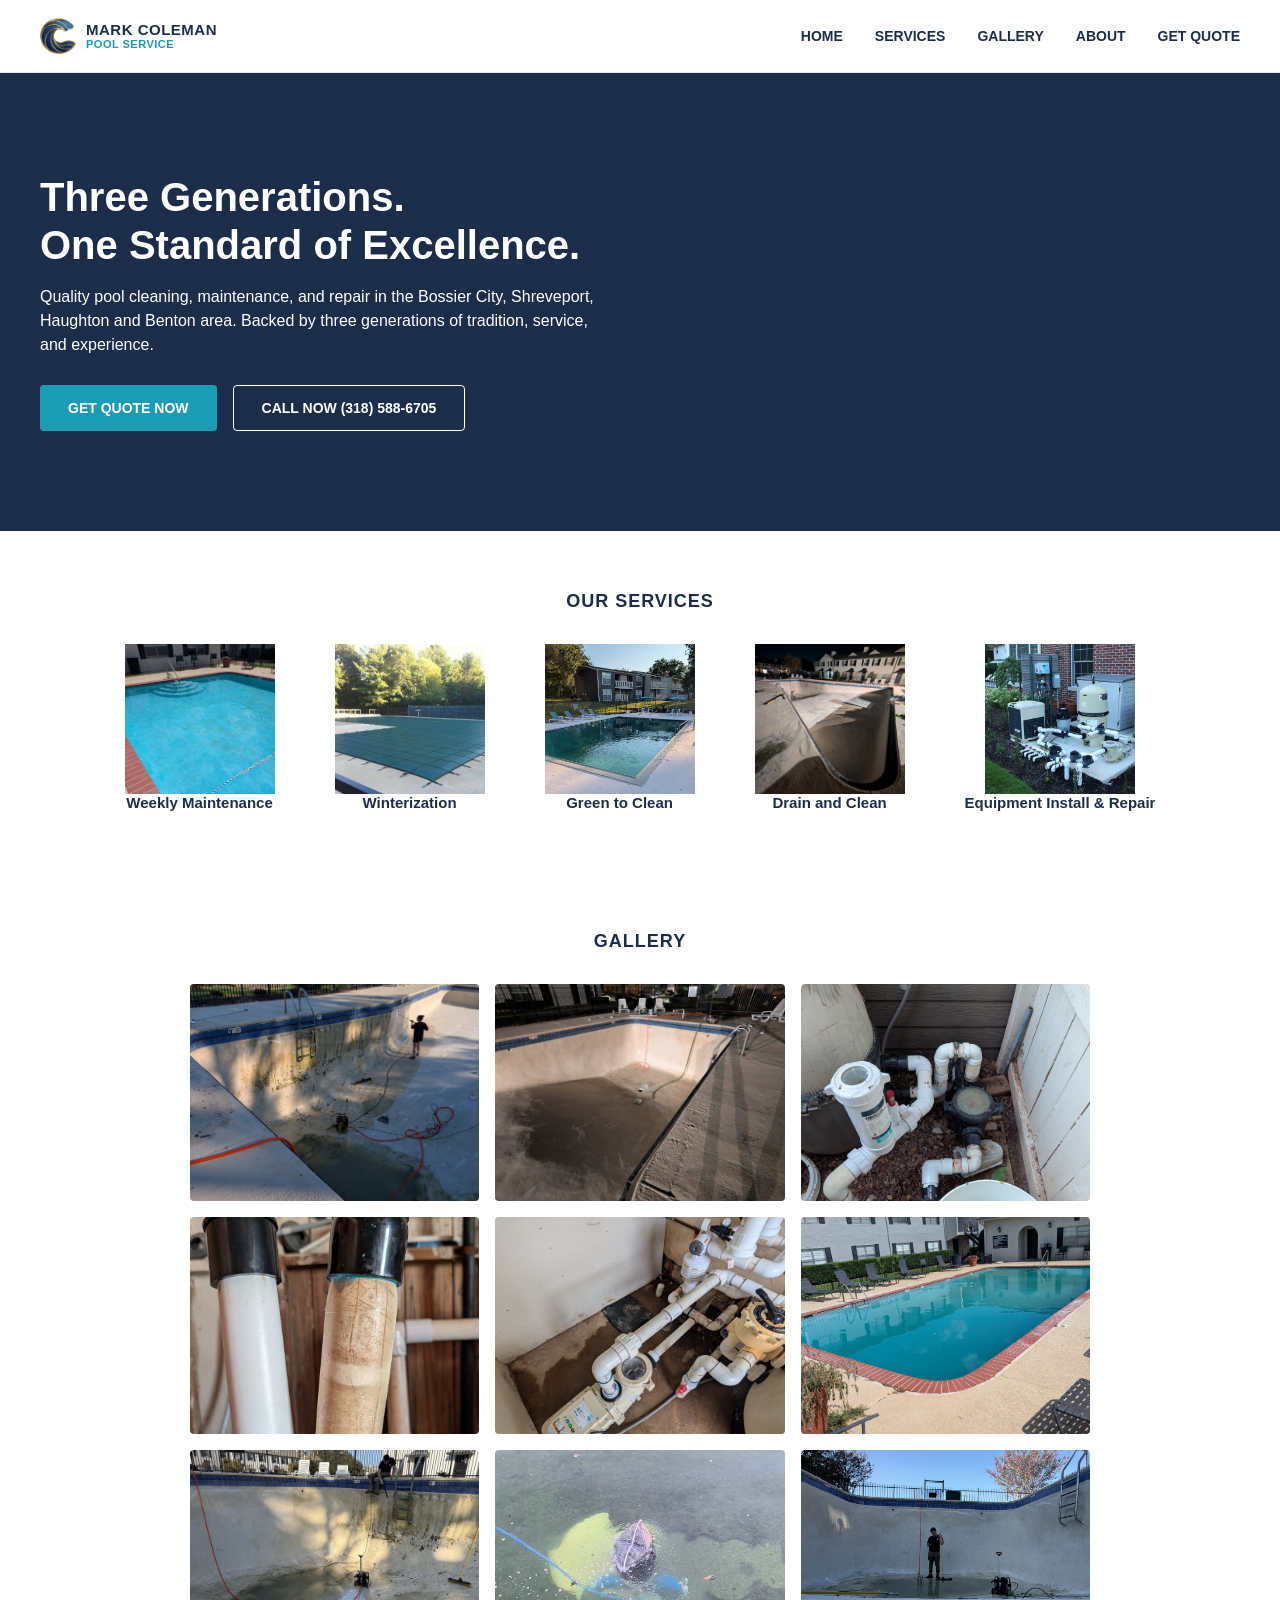
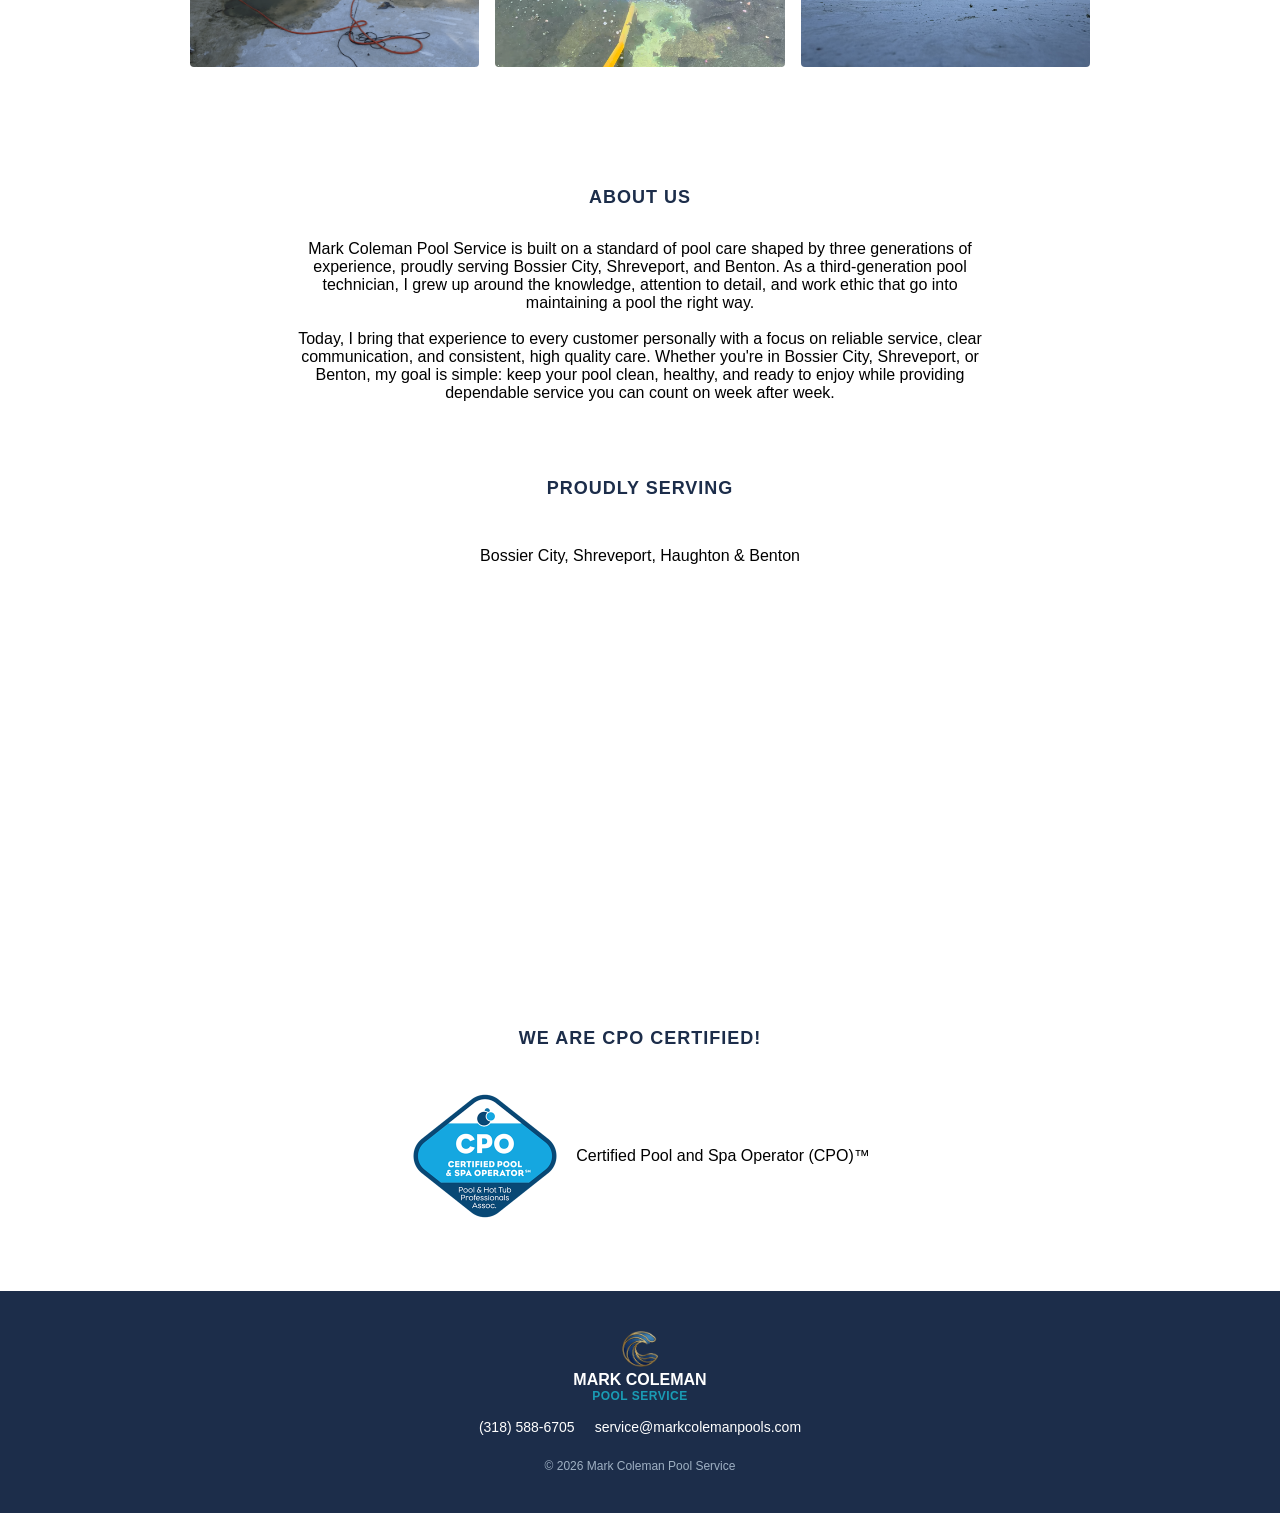
<file: index.html>
<!DOCTYPE html>
<html lang="en">
    <head>
        <meta name="description" content="Expert pool cleaning and repair in the Bossier City, Shreveport, and Benton area. CPO certified, backed by three generations of service and experience.">
        <meta name="viewport" content="width=device-width, initial-scale=1.0">
        <meta charset="UTF-8">
        <title>Pool Cleaning & Maintenance in Bossier City, Shreveport, Benton & Haughton LA | Mark Coleman Pool Service</title>
        <link rel="icon" type="image/png" href="images/logo.png">
        <link rel="stylesheet" href="style.css">
        <script type="application/ld+json">
        {
        "@context": "https://schema.org",
        "@type": "HomeAndConstructionBusiness",
        "name": "Mark Coleman Pool Service",
        "image": "https://markcolemanpools.com/images/logo.png",
        "url": "https://markcolemanpools.com",
        "telephone": "+13185886705",
        "email": "service@markcolemanpools.com",
        "description": "Expert pool cleaning and repair in the Bossier City, Shreveport, and Benton area. CPO certified, backed by three generations of service and experience.",
        "areaServed": [
            { "@type": "City", "name": "Bossier City" },
            { "@type": "City", "name": "Shreveport" },
            { "@type": "City", "name": "Benton" },
            { "@type": "City", "name": "Haughton" }
        ]
        }
        </script>
    </head>
    <body>
        <header>
            <a href="index.html" class="logo">
                <img class="logo-mark" src="images/logo.png" alt="Mark Coleman Pool Service, Pool Cleaning Service in Bossier City & Shreveport area">
                <span class="logo-text">
                    <span class="top">MARK COLEMAN</span>
                    <span class="bottom">POOL SERVICE</span>
                </span>
            </a>

            <button class="menu-toggle" id="menuToggle" aria-label="Toggle menu" aria-expanded="false">
                <span></span><span></span><span></span>
            </button>

            <nav id="mainNav">
                <ul>
                    <li><a href="#home">HOME</a></li>
                    <li><a href="#services">SERVICES</a></li>
                    <li><a href="#gallery">GALLERY</a></li>
                    <li><a href="#about">ABOUT</a></li>
                    <li><a href="getquote.html">GET QUOTE</a></li>
                </ul>
            </nav>
        </header>

        <section class="hero" id="home">
            <div class="hero-content">
                <h1>Three Generations.<br>One Standard of Excellence.</h1>
                <p>Quality pool cleaning, maintenance, and repair in the Bossier City, Shreveport, Haughton and Benton area. Backed by three generations of tradition, service, and experience.</p>
                <div class="hero-buttons">
                    <a href="getquote.html" class="btn btn-primary">GET QUOTE NOW</a>
                    <a href="tel:+13185886705" class="btn btn-outline">CALL NOW (318) 588-6705</a>
                </div>
            </div>
        </section>

    <section class="services" id="services">
        <div class="services-col">
            <h2>OUR SERVICES</h2>
            <div class="services-grid">

                <div class="services-item">
                    <img src="images/weekly_maintenance.png" alt="Weekly pool maintenance in Bossier City & Shreveport area">
                    <span>Weekly Maintenance</span>
                    <div class="service-popup">
                        <p>Routine cleaning, chemical balancing, and equipment checks to keep your pool swim-ready all season. Serving Bossier City, Shreveport, Haughton and Benton on a consistent weekly schedule.</p>
                    </div>
                </div>

                <div class="services-item">
                    <img src="images/winterization.jpg" alt="Pool winterization service in Bossier City & Shreveport area">
                    <span>Winterization</span>
                    <div class="service-popup">
                        <p>Proper off-season closing. Balancing chemicals, protecting equipment, and covering your pool to prevent damage before winter sets in.</p>
                    </div>
                </div>

                <div class="services-item">
                    <img src="images/greenclean.jpg" alt="Green to clean pool service in Bossier City & Shreveport area">
                    <span>Green to Clean</span>
                    <div class="service-popup">
                        <p>Algae-covered or neglected pool? We restore green, cloudy water back to clean, swim-ready condition, fast.</p>
                    </div>
                </div>

                <div class="services-item">
                    <img src="images/drainclean.jpg" alt="Pool drain and clean service in Bossier City & Shreveport area">
                    <span>Drain and Clean</span>
                    <div class="service-popup">
                        <p>A full drain, acid wash, and deep clean to remove built-up stains, scale, and debris that routine maintenance alone can't fix.</p>
                    </div>
                </div>

                <div class="services-item">
                    <img src="images/install.jpg" alt="Pool equipment install and repair in Bossier City & Shreveport area">
                    <span>Equipment Install & Repair</span>
                    <div class="service-popup">
                        <p>Installation, troubleshooting, and repair for pumps, filters, heaters, and other pool equipment. We keep your system running reliably.</p>
                    </div>
                </div>

            </div>
        </div>
    </section>

        <section class="gallery" id="gallery">
            <h2>GALLERY</h2>
            <div class="gallery-grid">
                <img src="images/gal_1.jpg" alt="Pressure washing a drained pool in Shreveport">
                <img src="images/gal_2.jpg" alt="Pressure washing a drained pool in Shreveport">
                <img src="images/gal_3.jpg" alt="Replaced a failed pump in Benton">
                <img src="images/gal_4.jpg" alt="Repaired broken plumbing in Shreveport">
                <img src="images/gal_5.jpg" alt="Replaced failed pump motor in Bossier City">
                <img src="images/gal_6.jpg" alt="Turned a green neglected pool back to blue and swimmable in Bossier City">
                <img src="images/gal_7.png" alt="Pressure washing a drained pool in Shreveport">
                <img src="images/gal_8.png" alt="Vacuuming a dirty pool in Shreveport">
                <img src="images/gal_9.jpg" alt="Pressure washing a drained pool in Shreveport">
            </div>
        </section>

        <section class="about" id="about">
            <div class="about-content">
                <h2>ABOUT US</h2>
                <p>Mark Coleman Pool Service is built on a standard of pool care shaped by three generations of experience, proudly serving Bossier City, Shreveport, and Benton. As a third-generation pool technician, I grew up around the knowledge, attention to detail, and work ethic that go into maintaining a pool the right way.<br><br>Today, I bring that experience to every customer personally with a focus on reliable service, clear communication, and consistent, high quality care. Whether you're in Bossier City, Shreveport, or Benton, my goal is simple: keep your pool clean, healthy, and ready to enjoy while providing dependable service you can count on week after week.</p>
            </div>
        </section>
        <section class="serving">
            <div class="serving-content">
                <h2>PROUDLY SERVING</h2>
                <p>Bossier City, Shreveport, Haughton & Benton</p>
                <div class="map-embed">
                    <iframe src="https://www.google.com/maps/embed?pb=!1m18!1m12!1m3!1d365856.23661883414!2d-93.87732314023326!3d32.52093106173455!2m3!1f0!2f0!3f0!3m2!1i1024!2i768!4f13.1!3m3!1m2!1s0x8573e85e75b6dc59%3A0x775c8e252f228a6d!2sMark%20Coleman%20Pool%20Service!5e1!3m2!1sen!2sus!4v1790171127844!5m2!1sen!2sus" width="600" height="450" style="border:0;" allowfullscreen="" loading="lazy" referrerpolicy="strict-origin-when-cross-origin"></iframe>
                </div>    
                </div>
        </section>
        <section class="cert">
            <h2>WE ARE CPO CERTIFIED!</h2>
            <div class="cert-content">
                <img src="images/cpo.png" alt="CPO Certified technician in the Bossier City, Shreveport, Haughton & Benton area">
                <p>Certified Pool and Spa Operator (CPO)™</p>
            </div>
        </section>
        <footer id="contact">
            <div class="footer-content">
                <div class="footer-brand">
                    <img src="images/logo.png" alt="Mark Coleman Pool Service, Pool Cleaning service in the Bossier City, Shreveport, Haughton & Benton area.">
                    <span class="top">MARK COLEMAN</span>
                    <span class="bottom">POOL SERVICE</span>
                </div>
                <div class="footer-contact">
                    <a href="tel:+13185886705">(318) 588-6705</a>
                    <a href="mailto:service@markcolemanpools.com">service@markcolemanpools.com</a>
                </div>
            </div>
            <p class="footer-copy">© 2026 Mark Coleman Pool Service</p>
        </footer>


        <script src="script.js"></script>
        <!-- Google tag (gtag.js) -->
        <script async src="https://www.googletagmanager.com/gtag/js?id=G-51X6MR22NM">
        </script>
        <script>
        window.dataLayer = window.dataLayer || [];
        function gtag(){dataLayer.push(arguments);}
        gtag('js', new Date());

        gtag('config', 'G-51X6MR22NM');
        </script>
        <script>
        document.querySelectorAll('.services-item').forEach(function (item) {
            item.addEventListener('click', function (e) {
                var isActive = item.classList.contains('active');
                document.querySelectorAll('.services-item.active').forEach(function (el) {
                    el.classList.remove('active');
                });
                if (!isActive) {
                    item.classList.add('active');
                }
            });
        });

        document.addEventListener('click', function (e) {
            if (!e.target.closest('.services-item')) {
                document.querySelectorAll('.services-item.active').forEach(function (el) {
                    el.classList.remove('active');
                });
            }
        });
    </script>
    </body>
</html>
</file>
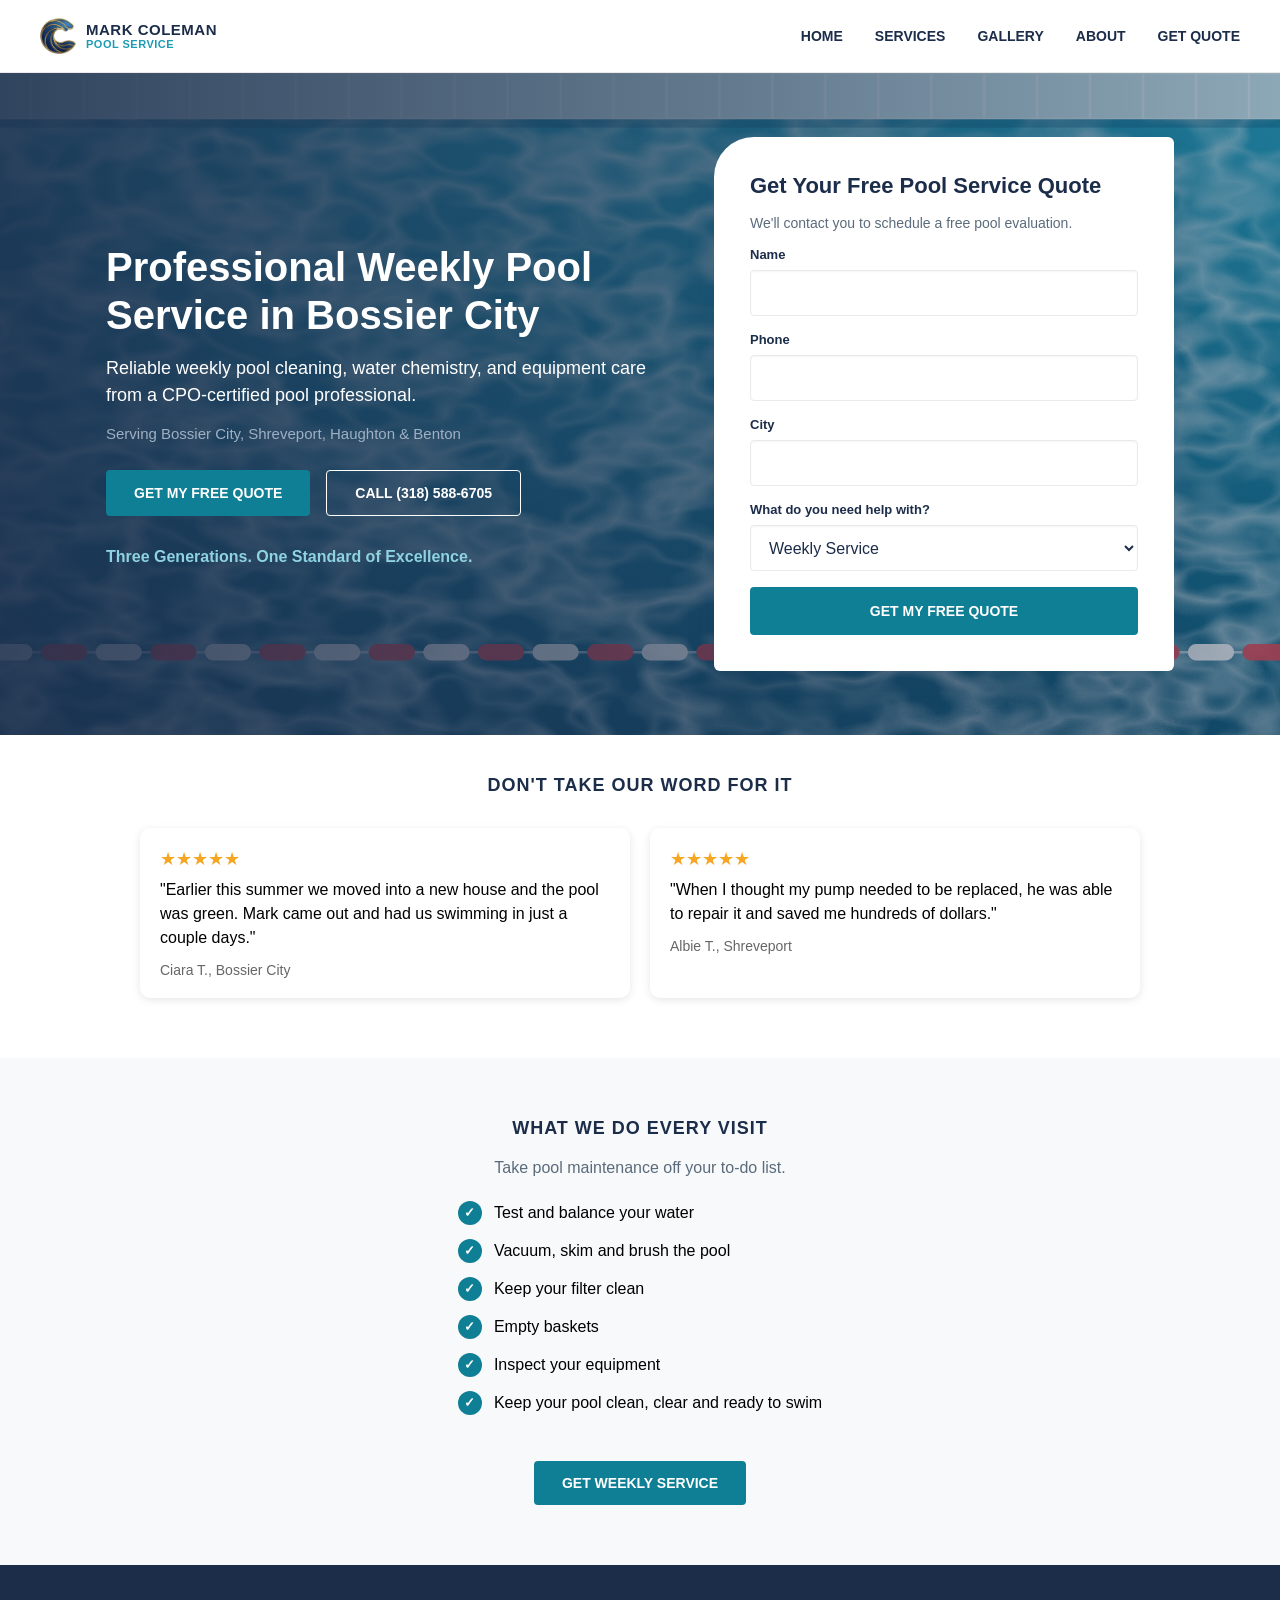
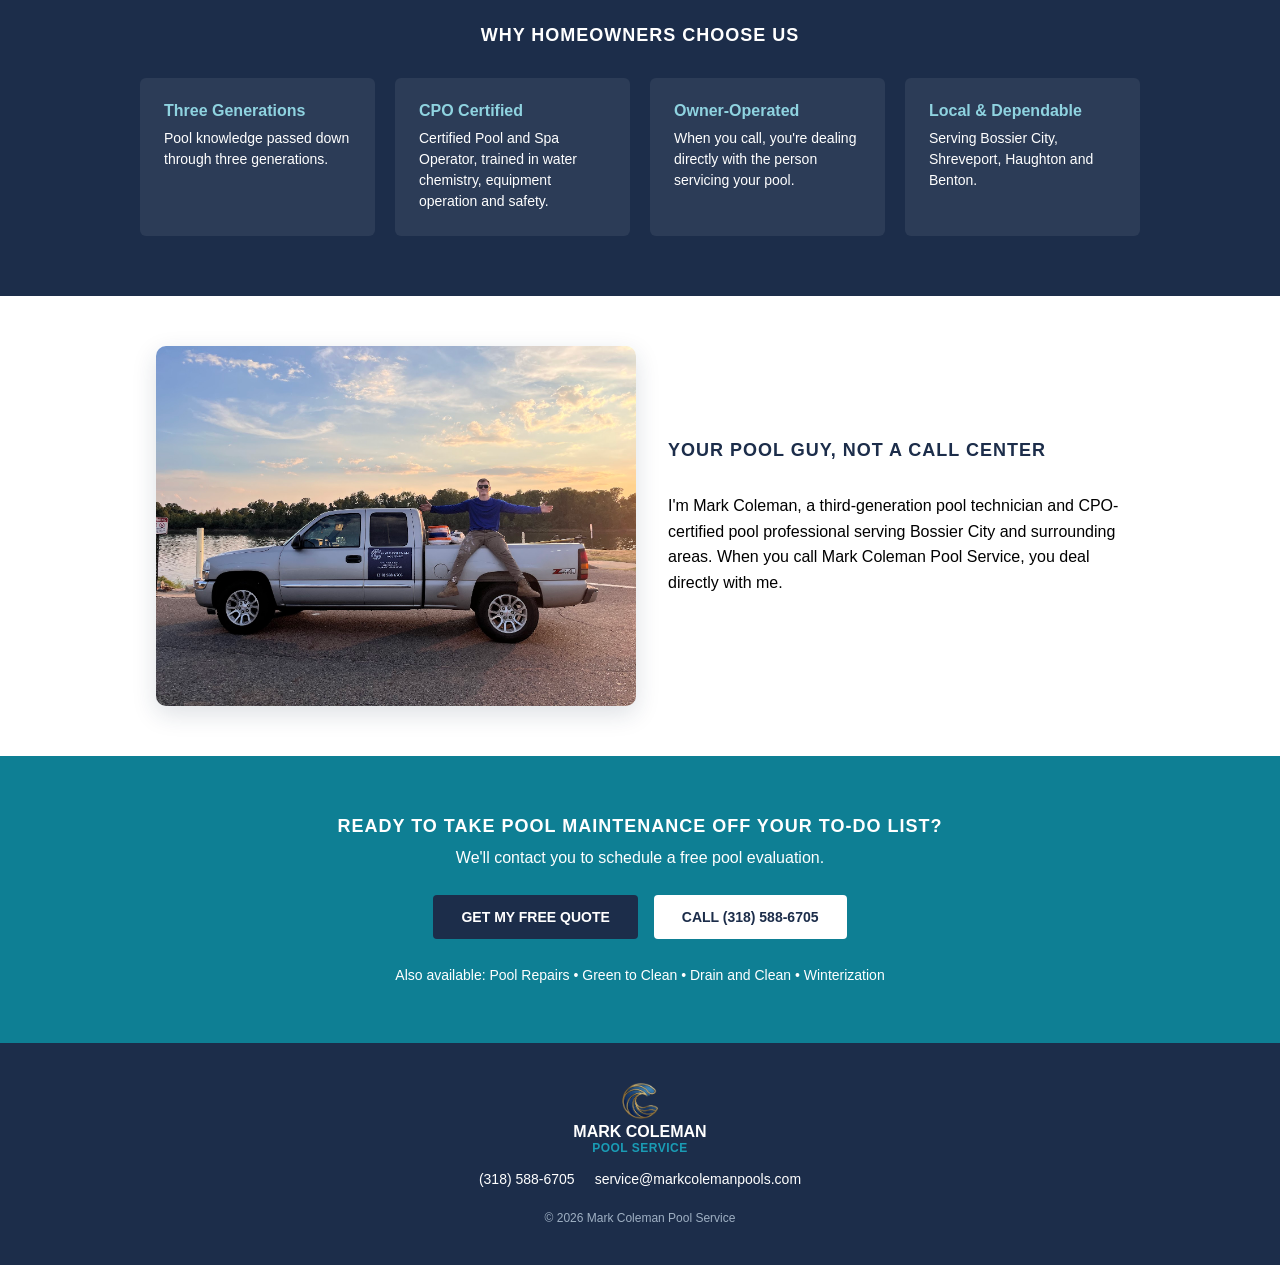
<file: getquote.html>
<!DOCTYPE html>
<html lang="en">
    <head>
        <meta name="description" content="Professional weekly pool service in Bossier City. Pool cleaning, water chemistry, and equipment care from a CPO-certified pool professional. Free quote.">
        <meta name="viewport" content="width=device-width, initial-scale=1.0">
        <meta charset="UTF-8">
        <title>Weekly Pool Service in Bossier City | Mark Coleman Pool Service</title>
        <link rel="icon" type="image/png" href="images/logo.png">
        <link rel="stylesheet" href="style.css">
    </head>
    <body class="ad-landing">
        <header>
            <a href="index.html" class="logo">
                <img class="logo-mark" src="images/logo.png" alt="Mark Coleman Pool Service">
                <span class="logo-text">
                    <span class="top">MARK COLEMAN</span>
                    <span class="bottom">POOL SERVICE</span>
                </span>
            </a>
            <button class="menu-toggle" id="menuToggle" aria-label="Toggle menu" aria-expanded="false">
            </button>

            <nav id="mainNav">
                <ul>
                    <li><a href="index.html">HOME</a></li>
                    <li><a href="index.html#services">SERVICES</a></li>
                    <li><a href="index.html#gallery">GALLERY</a></li>
                    <li><a href="index.html#about">ABOUT</a></li>
                    <li><a href="getquote.html">GET QUOTE</a></li>
                </ul>
            </nav>
        </header>
 
        <section class="ad-landing-hero">
            <div class="ad-landing-left-side">
                <h1>Professional Weekly Pool Service in Bossier City</h1>
                <p class="ad-landing-sub">Reliable weekly pool cleaning, water chemistry, and equipment care from a CPO-certified pool professional.</p>
                <p class="ad-landing-areas">Serving Bossier City, Shreveport, Haughton &amp; Benton</p>
                <div class="hero-buttons">
                    <a href="#quote" class="btn btn-primary">GET MY FREE QUOTE</a>
                    <a href="tel:+13185886705" class="btn btn-outline">CALL (318) 588-6705</a>
                </div>
                <p class="ad-landing-tagline">Three Generations. One Standard of Excellence.</p>
            </div>
 
            <div class="ad-landing-right-side" id="quote">
                <!-- Copy the action (and any hidden fields) from the form in getquote.html -->
                <form class="ad-landing-form" action="https://formspree.io/f/xdeodoay" method="POST">
                    <h2>Get Your Free Pool Service Quote</h2>
                    <p class="ad-landing-form-note">We'll contact you to schedule a free pool evaluation.</p>
 
                    <div>
                        <label for="name">Name</label>
                        <input id="name" name="name" type="text" autocomplete="name" required>
                    </div>
                    <div>
                        <label for="phone">Phone</label>
                        <input id="phone" name="phone" type="tel" autocomplete="tel" required>
                    </div>
                    <div>
                        <label for="city">City</label>
                        <input id="city" name="city" type="text" autocomplete="address-level2" required>
                    </div>
                    <div>
                        <label for="service">What do you need help with?</label>
                        <select id="service" name="service">
                            <option>Weekly Service</option>
                            <option>Pool Repair</option>
                            <option>Green to Clean</option>
                            <option>Something else</option>
                        </select>
                    </div>
 
                    <input class="ad-landing-hp" type="text" name="website" tabindex="-1" autocomplete="off" aria-hidden="true">
 
                    <button type="submit" class="btn btn-primary">GET MY FREE QUOTE</button>
                </form>
            </div>
        </section>
 
        <section class="reviews">
            <h2>DON'T TAKE OUR WORD FOR IT</h2>
            <div class="review-grid">
                <div class="review-card">
                    <div class="stars">★★★★★</div>
                    <p>"Earlier this summer we moved into a new house and the pool was green. Mark came out and had us swimming in just a couple days."</p>
                    <div class="reviewer">Ciara T., Bossier City</div>
                </div>
                <div class="review-card">
                    <div class="stars">★★★★★</div>
                    <p>"When I thought my pump needed to be replaced, he was able to repair it and saved me hundreds of dollars."</p>
                    <div class="reviewer">Albie T., Shreveport</div>
                </div>
            </div>
        </section>
 
        <section class="ad-landing-weekly">
            <div class="ad-landing-weekly-content">
                <h2>WHAT WE DO EVERY VISIT</h2>
                <p class="ad-landing-lead">Take pool maintenance off your to-do list.</p>
                <ul class="ad-landing-checklist">
                    <li>Test and balance your water</li>
                    <li>Vacuum, skim and brush the pool</li>
                    <li>Keep your filter clean</li>
                    <li>Empty baskets</li>
                    <li>Inspect your equipment</li>
                    <li>Keep your pool clean, clear and ready to swim</li>
                </ul>
                <div>
                    <a href="#quote" class="btn btn-primary">GET WEEKLY SERVICE</a>
                </div>
            </div>
        </section>
 
        <section class="ad-landing-why">
            <h2>WHY HOMEOWNERS CHOOSE US</h2>
            <div class="ad-landing-why-grid">
                <div class="ad-landing-why-card">
                    <h3>Three Generations</h3>
                    <p>Pool knowledge passed down through three generations.</p>
                </div>
                <div class="ad-landing-why-card">
                    <h3>CPO Certified</h3>
                    <p>Certified Pool and Spa Operator, trained in water chemistry, equipment operation and safety.</p>
                </div>
                <div class="ad-landing-why-card">
                    <h3>Owner-Operated</h3>
                    <p>When you call, you're dealing directly with the person servicing your pool.</p>
                </div>
                <div class="ad-landing-why-card">
                    <h3>Local &amp; Dependable</h3>
                    <p>Serving Bossier City, Shreveport, Haughton and Benton.</p>
                </div>
            </div>
        </section>
 
        <section class="meet-mark">
            <!-- Add this photo to your images folder, or change the file name -->
            <img src="images/mark.jpg" alt="Mark Coleman beside his pool service truck">
            <div class="meet-mark-text">
                <h2>YOUR POOL GUY, NOT A CALL CENTER</h2>
                <p>I'm Mark Coleman, a third-generation pool technician and CPO-certified pool professional serving Bossier City and surrounding areas. When you call Mark Coleman Pool Service, you deal directly with me.</p>
            </div>
        </section>
<!-- 
        <section class="ad-landing-results">
            <h2>REAL POOL WORK. REAL RESULTS.</h2>
            <div class="ad-landing-results-grid">
                <div>
                    <img src="images/gal_6.jpg" alt="Turned a green neglected pool back to blue and swimmable in Bossier City">
                    <strong>Green to Clean, Bossier City</strong>
                    <span>A neglected green pool restored to blue and swimmable.</span>
                </div>
                <div>
                    <img src="images/gal_3.jpg" alt="Replaced a failed pump in Benton">
                    <strong>Pump Replacement, Benton</strong>
                    <span>Failed pump replaced to get the system running again.</span>
                </div>
            </div>
        </section>
    --> 
        <section class="ad-landing-cta">
            <h2>READY TO TAKE POOL MAINTENANCE OFF YOUR TO-DO LIST?</h2>
            <p>We'll contact you to schedule a free pool evaluation.</p>
            <div class="ad-landing-cta-buttons">
                <a href="#quote" class="btn btn-navy">GET MY FREE QUOTE</a>
                <a href="tel:+13185886705" class="btn btn-white">CALL (318) 588-6705</a>
            </div>
            <p class="ad-landing-also">Also available: Pool Repairs • Green to Clean • Drain and Clean • Winterization</p>
        </section>
 
        <footer id="contact">
            <div class="footer-content">
                <div class="footer-brand">
                    <img src="images/logo.png" alt="Mark Coleman Pool Service">
                    <span class="top">MARK COLEMAN</span>
                    <span class="bottom">POOL SERVICE</span>
                </div>
                <div class="footer-contact">
                    <a href="tel:+13185886705">(318) 588-6705</a>
                    <a href="mailto:service@markcolemanpools.com">service@markcolemanpools.com</a>
                </div>
            </div>
            <p class="footer-copy">© 2026 Mark Coleman Pool Service</p>
        </footer>
 
        <!-- Google tag (gtag.js) -->
        <script async src="https://www.googletagmanager.com/gtag/js?id=G-51X6MR22NM">
        </script>
        <script>
        window.dataLayer = window.dataLayer || [];
        function gtag(){dataLayer.push(arguments);}
        gtag('js', new Date());
 
        gtag('config', 'G-51X6MR22NM');
        </script>
    </body>
</html>
</file>
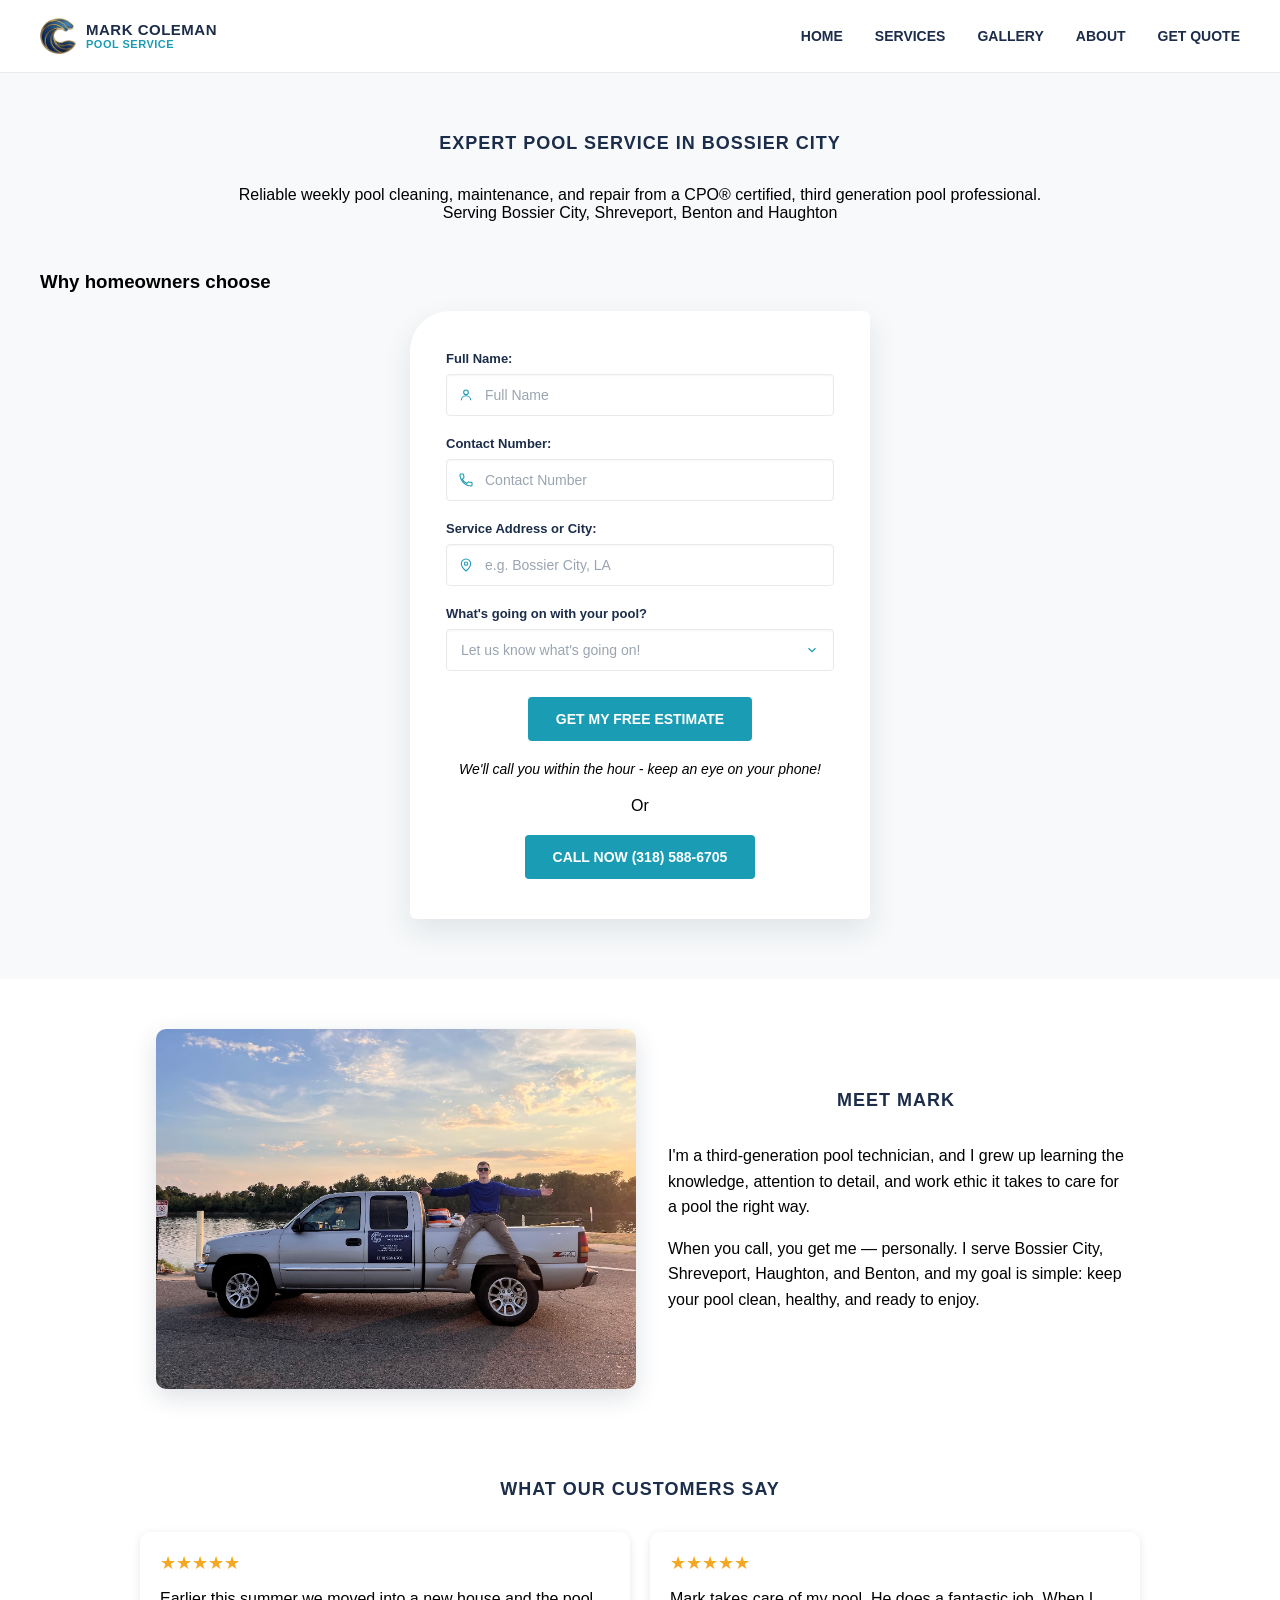
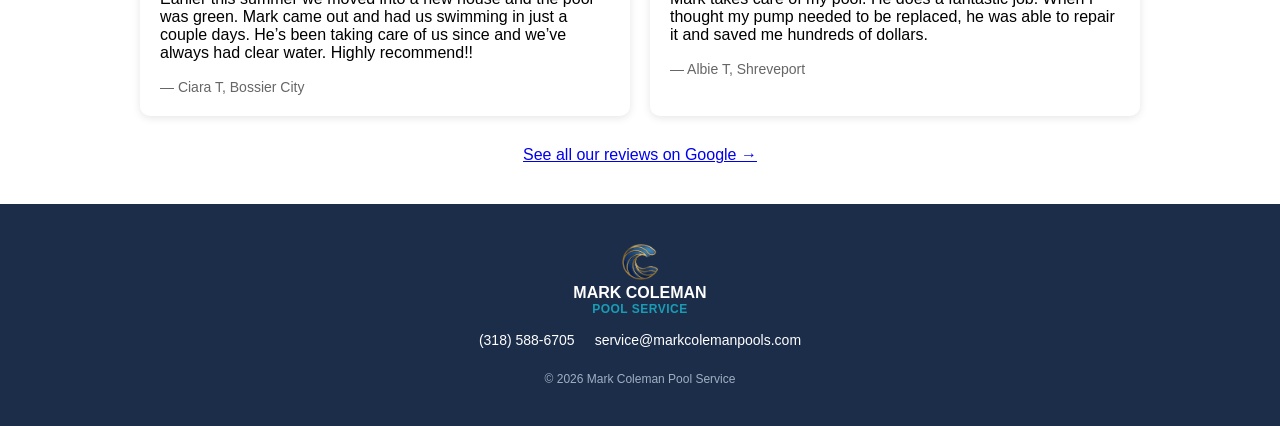
<file: getquote_old.html>
<!DOCTYPE html>
<html lang="en">
    <head>
        <meta name="viewport" content="width=device-width, initial-scale=1.0">
        <meta charset="UTF-8">
        <title>Quote - Mark Coleman Pool Service</title>
        <link rel="icon" type="image/png" href="images/logo.png">
        <link rel="stylesheet" href="style.css">
    </head>
    <body>
        <header>
            <a href="index.html" class="logo">
                <img class="logo-mark" src="images/logo.png" alt="Mark Coleman Pool Service">
                <span class="logo-text">
                    <span class="top">MARK COLEMAN</span>
                    <span class="bottom">POOL SERVICE</span>
                </span>
            </a>
            <button class="menu-toggle" id="menuToggle" aria-label="Toggle menu" aria-expanded="false">
            </button>

            <nav id="mainNav">
                <ul>
                    <li><a href="index.html">HOME</a></li>
                    <li><a href="index.html#services">SERVICES</a></li>
                    <li><a href="index.html#gallery">GALLERY</a></li>
                    <li><a href="index.html#about">ABOUT</a></li>
                    <li><a href="getquote.html">GET QUOTE</a></li>
                </ul>
            </nav>
        </header>

        <section class="contact" id="contact">
            <h2>EXPERT POOL SERVICE IN BOSSIER CITY</h2>
            <p>Reliable weekly pool cleaning, maintenance, and repair from a CPO® certified, third generation pool professional.<br>Serving Bossier City, Shreveport, Benton and Haughton</p>
            <h3>Why homeowners choose </h3>
            <!--<p>Drop us a line — we'll come check out your pool, free of charge.</p>
            
            <div class="cpo-badge">
                <img src="images/cpo.png" alt="Mark Coleman Pool Service logo">
                <div class="cpo-text">
                    <strong>Your pool, handled by a Certified Pool Operator.</strong>
                    <span>Nationally recognized training in water chemistry, equipment, and safety.</span>
                </div>
                <img src="images/logo.png" alt="Certified Pool Operator badge">
            </div>
        -->

            <form class="contact-form" action="https://formspree.io/f/xdeodoay" method="POST">
                <div class="form-field">
                    <label for="name">Full Name:</label>
                    <div class="input-icon">
                        <svg viewBox="0 0 24 24" fill="none" stroke="currentColor" stroke-width="1.6"><circle cx="12" cy="8" r="3.5"/><path d="M5 20c0-3.9 3.1-7 7-7s7 3.1 7 7"/></svg>
                        <input type="text" id="name" name="name" placeholder="Full Name" required>
                    </div>
                </div>

                <div class="form-field">
                    <label for="phone">Contact Number:</label>
                    <div class="input-icon">
                        <svg viewBox="0 0 24 24" fill="none" stroke="currentColor" stroke-width="1.6"><path d="M6.6 10.8a15 15 0 0 0 6.6 6.6l2.2-2.2c.3-.3.7-.4 1-.2 1.1.4 2.3.6 3.6.6.6 0 1 .4 1 1V20c0 .6-.4 1-1 1C10.9 21 3 13.1 3 3.9c0-.6.4-1 1-1h3.4c.6 0 1 .4 1 1 0 1.3.2 2.5.6 3.6.1.4 0 .8-.2 1z"/></svg>
                        <input type="tel" id="phone" name="phone" placeholder="Contact Number" required>
                    </div>
                </div>
<!--
                <div class="form-field">
                    <label for="email">Email:</label>
                    <div class="input-icon">
                        <svg viewBox="0 0 24 24" fill="none" stroke="currentColor" stroke-width="1.6"><rect x="3" y="5" width="18" height="14" rx="2"/><path d="m4 7 8 6 8-6"/></svg>
                        <input type="email" id="email" name="email" placeholder="Email">
                    </div>
                </div>
-->
                <div class="form-field">
                    <label for="address">Service Address or City:</label>
                    <div class="input-icon">
                        <svg viewBox="0 0 24 24" fill="none" stroke="currentColor" stroke-width="1.6"><path d="M12 21s-7-6.2-7-11a7 7 0 0 1 14 0c0 4.8-7 11-7 11z"/><circle cx="12" cy="10" r="2.5"/></svg>
                        <input type="text" id="address" name="address" placeholder="e.g. Bossier City, LA" required>
                    </div>
                </div>

                <div class="form-field">
                    <label for="service">What's going on with your pool?</label>
                    <select id="service" name="service" required>
                        <option value="" disabled selected>Let us know what's going on!</option>
                        <option value="Weekly Maintenance">I want someone to take care of it every week.</option>
                        <option value="Winterization">I need to close it for the winter.</option>
                        <option value="Cloudy or Green">My pool is cloudy or green.</option>
                        <option value="Drain and Clean">I need it drained and cleaned.</option>
                        <option value="Equipment Install & Repair">Something is broken (pump, filter, heater, etc.)</option>
                        <option value="Not sure">Not sure / Other</option>
                    </select>
                </div>
<!--
                <div class="form-field">
                    <label for="pool_type">Pool Type:</label>
                    <select id="pool_type" name="pool_type">
                        <option value="" disabled selected>Select pool type</option>
                        <option value="In-ground">In-ground</option>
                        <option value="Above-ground">Above-ground</option>
                    </select>
                </div>

                <div class="form-field">
                    <label for="pool_size">Approximate Pool Size:</label>
                    <input type="text" id="pool_size" name="pool_size" placeholder="e.g. 16x32 or gallons, if known">
                </div>

                <div class="form-field">
                    <label for="condition">Current Pool Condition:</label>
                    <select id="condition" name="condition">
                        <option value="" disabled selected>Select condition</option>
                        <option value="Routine / clear">Routine / clear</option>
                        <option value="Green or cloudy">Green or cloudy</option>
                        <option value="Not sure">Not sure</option>
                    </select>
                </div>

                <div class="form-field">
                    <label for="message">Message:</label>
                    <textarea id="message" name="message" rows="4" placeholder="Anything else we should know?"></textarea>
                </div>
--> 
                <button type="submit" class="btn btn-primary">GET MY FREE ESTIMATE</button>
                <span style="font-size: 14px; text-align: center; font-style:italic">We'll call you within the hour - keep an eye on your phone!</span>
                <span style="text-align: center;">Or</span>
                <div class="quote-buttons">
                    <a href="tel:+13185886705" class="btn btn-primary">CALL NOW (318) 588-6705</a>
                </div>
                
            </form>
        </section>

        <section class="meet-mark">
            <img src="images/mark.jpg" alt="Mark Coleman with his Mark Coleman Pool Service truck">
            <div class="meet-mark-text">
                <h2>MEET MARK</h2>
                <p>I'm a third-generation pool technician, and I grew up learning the knowledge, attention to detail, and work ethic it takes to care for a pool the right way.</p>
                <p>When you call, you get me &mdash; personally. I serve Bossier City, Shreveport, Haughton, and Benton, and my goal is simple: keep your pool clean, healthy, and ready to enjoy.</p>
            </div>
        </section>

        <section class="reviews">
        <h2>WHAT OUR CUSTOMERS SAY</h2>
        <div class="review-grid">
            <div class="review-card">
                <div class="stars">★★★★★</div>
                <p>Earlier this summer we moved into a new house and the pool was green. Mark came out and had us swimming in just a couple days. He’s been taking care of us since and we’ve always had clear water. Highly recommend!!</p>
                <span class="reviewer">— Ciara T, Bossier City</span>
            </div>
            <div class="review-card">
                <div class="stars">★★★★★</div>
                <p>Mark takes care of my pool. He does a fantastic job. When I thought my pump needed to be replaced, he was able to repair it and saved me hundreds of dollars.</p>
                <span class="reviewer">— Albie T, Shreveport</span>
            </div>
        </div>
        <a class="all-reviews" href="https://share.google/848EsRtRVeqVAr1DG" target="_blank">See all our reviews on Google →</a>
        </section>


        <footer id="contact">
            <div class="footer-content">
                <div class="footer-brand">
                    <img src="images/logo.png" alt="logo">
                    <span class="top">MARK COLEMAN</span>
                    <span class="bottom">POOL SERVICE</span>
                </div>
                <div class="footer-contact">
                    <a href="tel:+13185886705">(318) 588-6705</a>
                    <a href="mailto:service@markcolemanpools.com">service@markcolemanpools.com</a>
                </div>
            </div>
            <p class="footer-copy">© 2026 Mark Coleman Pool Service</p>
        </footer>


        <script src="script.js"></script>
        <!-- Google tag (gtag.js) -->
        <script async src="https://www.googletagmanager.com/gtag/js?id=G-51X6MR22NM">
        </script>
        <script>
        window.dataLayer = window.dataLayer || [];
        function gtag(){dataLayer.push(arguments);}
        gtag('js', new Date());

        gtag('config', 'G-51X6MR22NM');
        </script>
        <script>
                    document.querySelectorAll('.contact-form select').forEach(function (select) {
            function updateColor() {
                select.classList.toggle('placeholder', select.value === '');
            }
            updateColor();
            select.addEventListener('change', updateColor);
        });
        </script>
    </body>
</html>
</file>
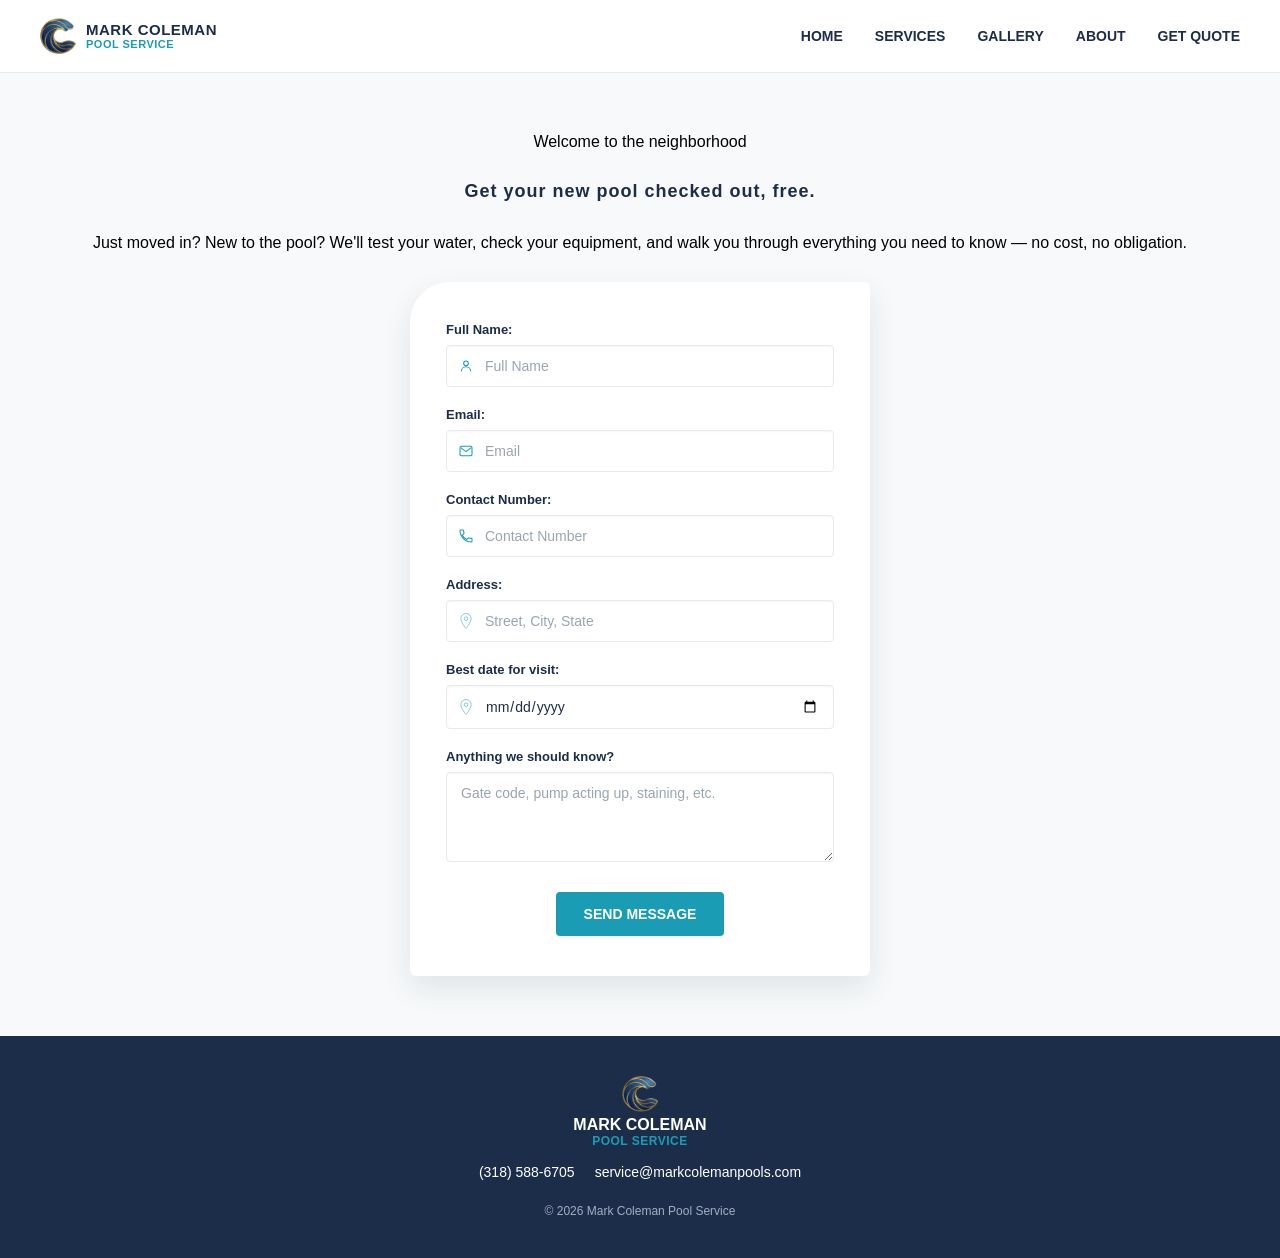
<file: newhome.html>
<!DOCTYPE html>
<html lang="en">
    <head>
        <meta name="viewport" content="width=device-width, initial-scale=1.0">
        <meta charset="UTF-8">
        <title>Quote - Mark Coleman Pool Service</title>
        <link rel="stylesheet" href="style.css">
        <link rel="icon" type="image/png" href="images/logo.png">
        
    </head>
    <body>
        <header>
            <a href="index.html" class="logo">
                <img class="logo-mark" src="images/logo.png" alt="Mark Coleman Pool Service">
                <span class="logo-text">
                    <span class="top">MARK COLEMAN</span>
                    <span class="bottom">POOL SERVICE</span>
                </span>
            </a>
            <button class="menu-toggle" id="menuToggle" aria-label="Toggle menu" aria-expanded="false">
            </button>

            <nav id="mainNav">
                <ul>
                    <li><a href="index.html">HOME</a></li>
                    <li><a href="index.html#services">SERVICES</a></li>
                    <li><a href="index.html#gallery">GALLERY</a></li>
                    <li><a href="index.html#about">ABOUT</a></li>
                    <li><a href="getquote.html">GET QUOTE</a></li>
                </ul>
            </nav>
        </header>



        <section class="contact" id="contact">
            <p>Welcome to the neighborhood</p>
            <h2>Get your new pool checked out, free.</h2>
            <p>Just moved in? New to the pool? We'll test your water, check your equipment, and walk you through everything you need to know — no cost, no obligation.</p>
            <form class="contact-form" action="https://formspree.io/f/mdeodozw" method="POST">
                <div class="form-field">
                    <label for="name">Full Name:</label>
                    <div class="input-icon">
                        <svg viewBox="0 0 24 24" fill="none" stroke="currentColor" stroke-width="1.6"><circle cx="12" cy="8" r="3.5"/><path d="M5 20c0-3.9 3.1-7 7-7s7 3.1 7 7"/></svg>
                        <input type="text" id="name" name="name" placeholder="Full Name" required>
                    </div>
                </div>
 
                <div class="form-field">
                    <label for="email">Email:</label>
                    <div class="input-icon">
                        <svg viewBox="0 0 24 24" fill="none" stroke="currentColor" stroke-width="1.6"><rect x="3" y="5" width="18" height="14" rx="2"/><path d="m4 7 8 6 8-6"/></svg>
                        <input type="email" id="email" name="email" placeholder="Email" required>
                    </div>
                </div>
 
                <div class="form-field">
                    <label for="phone">Contact Number:</label>
                    <div class="input-icon">
                        <svg viewBox="0 0 24 24" fill="none" stroke="currentColor" stroke-width="1.6"><path d="M6.6 10.8a15 15 0 0 0 6.6 6.6l2.2-2.2c.3-.3.7-.4 1-.2 1.1.4 2.3.6 3.6.6.6 0 1 .4 1 1V20c0 .6-.4 1-1 1C10.9 21 3 13.1 3 3.9c0-.6.4-1 1-1h3.4c.6 0 1 .4 1 1 0 1.3.2 2.5.6 3.6.1.4 0 .8-.2 1z"/></svg>
                        <input type="tel" id="phone" name="phone" placeholder="Contact Number">
                    </div>
                </div>
                <div class="form-field">
                    <label for="address">Address:</label>
                    <div class="input-icon">
                        <svg width="18" height="18" viewBox="0 0 48 62" fill="none" stroke="currentColor" stroke-width="2"><path d="M24 2C13 2 4 11 4 22C4 37 24 60 24 60C24 60 44 37 44 22C44 11 35 2 24 2Z" stroke-linejoin="round"/><circle cx="24" cy="22" r="7"/></svg>
                        <input type="text" id="address" name="address" placeholder="Street, City, State">
                    </div>
                </div>
                <div class="form-field">
                    <label for="date">Best date for visit:</label>
                    <div class="input-icon">
                        <svg width="18" height="18" viewBox="0 0 48 62" fill="none" stroke="currentColor" stroke-width="2"><path d="M24 2C13 2 4 11 4 22C4 37 24 60 24 60C24 60 44 37 44 22C44 11 35 2 24 2Z" stroke-linejoin="round"/><circle cx="24" cy="22" r="7"/></svg>
                        <input type="date" id="date" name="preferred_date" placeholder="mm/dd/yy">
                    </div>
                </div>
 
                <div class="form-field">
                    <label for="message">Anything we should know?</label>
                    <textarea id="message" name="message" rows="4" placeholder="Gate code, pump acting up, staining, etc." required></textarea>
                </div>
 
                <button type="submit" class="btn btn-primary">SEND MESSAGE</button>
            </form>
        </section>


        <footer id="contact">
            <div class="footer-content">
                <div class="footer-brand">
                    <img src="images/logo.png" alt="logo">
                    <span class="top">MARK COLEMAN</span>
                    <span class="bottom">POOL SERVICE</span>
                </div>
                <div class="footer-contact">
                    <a href="tel:+13185886705">(318) 588-6705</a>
                    <a href="mailto:service@markcolemanpools.com">service@markcolemanpools.com</a>
                </div>
            </div>
            <p class="footer-copy">© 2026 Mark Coleman Pool Service</p>
        </footer>


        <script src="script.js"></script>
        <!-- Google tag (gtag.js) -->
        <script async src="https://www.googletagmanager.com/gtag/js?id=G-51X6MR22NM">
        </script>
        <script>
        window.dataLayer = window.dataLayer || [];
        function gtag(){dataLayer.push(arguments);}
        gtag('js', new Date());

        gtag('config', 'G-51X6MR22NM');
        </script>
    </body>
</html>
</file>
<file: style.css>
html{
    scroll-behavior: smooth;
}
 
:root{
    --navy: #1c2d4a;
    --teal: #1a9cb5;
    --teal-dark: #0e7f94;
    --border: #eaeaea;
}
* {
    box-sizing: border-box;
}
 
html, body{
    height: 100%;
    margin: 0;
}
 
body {
    margin: 0;
    font-family: 'Segoe UI', Arial, sans-serif;
    display: flex;
    flex-direction: column;
    min-height: 100vh;
}
 
 
header {
    display: flex;
    align-items: center;
    justify-content: space-between;
    padding: 18px 40px;
    background: #fff;
    border-bottom: 1px solid var(--border)
}
 
/* Logo */
.logo{
    display: flex;
    align-items: center;
    gap: 10px;
    text-decoration: none;
}
.logo-mark{
    width: 36px;
    height: 36px;
    flex-shrink: 0;
}
 
.logo-text{
    display: flex;
    flex-direction: column;
    line-height: 1.1;
}
 
.logo-text .top{
    font-weight: 700;
    font-size: 15px;
    color: var(--navy);
    letter-spacing: 0.5px;
}
 
.logo-text .bottom{
    font-weight: 700;
    font-size: 11px;
    color: var(--teal);
    letter-spacing: 0.5px;
}
 
.menu-toggle{
    display: none;
    flex-direction: column;
    gap: 5px;
    background: none;
    border: none;
    cursor: pointer;
    padding: 4px;
}
 
.menu-toggle span{
    width: 24px;
    height: 2px;
    background: var(--navy)
}
 
nav ul{
    display: flex;
    list-style: none;
    margin: 0;
    padding: 0;
    gap: 32px;
}
 
nav a{
    text-decoration: none;
    font-size: 14px;
    font-weight: 600;
    color: var(--navy);
    padding-bottom: 6px;
}
 
nav a.active{
    color: var(--teal);
    border-bottom: 2px solid var(--teal);
}
 
nav a:hover{
    color: var(--teal-dark)
}
 
@media (max-width: 760px) {
    nav{
        position: absolute;
        top: 68px;
        left: 0;
        bottom: 0;
        width: 250px;
        background: #fff;
        border-right: 1px solid var(--border);
        display: none;
        z-index: 100;
    }
 
    nav.open {
        display: block;
    }
 
    nav ul{
        flex-direction: column;
        padding: 16px 40px;
        gap: 16px;
    }
 
    .menu-toggle{
        display: flex;
    }
}
 
.hero{
    position: relative;
    background: var(--navy);
    color: #fff;
    padding: 100px 40px;
}
 
.hero-content{
    max-width: 560px;
}
 
.hero h1{
    font-size: 40px;
    line-height: 1.2;
    margin: 0 0 16px;
}
 
.hero p{
    font-size: 16px;
    line-height: 1.5;
    margin: 0 0 28px;
}
 
.hero-buttons{
    display: flex;
    gap: 16px;
}
 
.btn{
    padding: 14px 28px;
    border-radius: 4px;
    font-weight: 600;
    font-size: 14px;
    text-decoration: none;
    display: inline-flex;
    align-items: center;
}
 
 
.btn-primary{
    background: var(--teal);
    color: #fff;
}
 
.btn-primary:hover{
    background: var(--teal-dark);
}
 
.btn-outline{
    border: 1.5px solid #fff;
    color: #fff;
}
 
section h2 {
    text-align: center;
    font-size: 18px;
    letter-spacing: 1px;
    color: var(--navy);
    margin: 0 0 32px;
}
 
.services{
    padding: 60px 40px;
}
 
.services-grid{
    align-items:start;
    display: flex;
    justify-content: center;
    flex-wrap: wrap;
    gap: 60px;
}
 
@media (max-width: 600px) {
    .services-grid{
        gap: 30px;
    }
}
 
.services-item {
    position: relative;
    cursor: pointer;
    display: flex;
    flex-direction: column;
    align-items: center;
}
 
.service-popup {
    position: absolute;
    bottom: 100%;
    left: 50%;
    transform: translateX(-50%) translateY(10px);
    width: 220px;
    background: #fff;
    border: 1px solid #ddd;
    border-radius: 8px;
    padding: 12px;
    box-shadow: 0 4px 12px rgba(0,0,0,0.15);
    opacity: 0;
    visibility: hidden;
    transition: opacity 0.2s ease, transform 0.2s ease;
    pointer-events: none;
    z-index: 10;
}
 
.services-item:hover .service-popup,
.services-item.active .service-popup {
    opacity: 1;
    visibility: visible;
    transform: translateX(-50%) translateY(0);
    pointer-events: auto;
}
 
.services-item img{
    width: 150px;
    height: 150px;
}
 
.services-item span{
    font-size: 15px;
    font-weight: 600;
    color: var(--navy);    
}
 
.gallery{
    padding: 60px 40px;
}
 
.gallery-grid{
    display: grid;
    grid-template-columns: repeat(3, 1fr);
    gap: 16px;
    max-width: 900px;
    margin: 0 auto;
}
 
.gallery-grid img {
    width: 100%;
    aspect-ratio: 4 / 3;
    object-fit: cover;
    border-radius: 4px;
}
 
.about{
    padding: 60px 40px;
}
 
.about-content{
    max-width: 700px;
    margin: 0 auto;
    text-align: center;
}
 
.serving-content{
    display: flex;
    flex-direction: column;
    justify-content: center;
    align-items: center;
}
 
.map-embed {
    position: relative;
    width: 100%;
    max-width: 500px;
    aspect-ratio: 4 / 3;
    margin: 12px auto 0;
    border-radius: 8px;
    overflow: hidden;
}
 
.map-embed iframe {
    position: absolute;
    top: 0;
    left: 0;
    width: 100%;
    height: 100%;
    border: 0;
}
 
.cert{
    padding: 60px 40px;
}
 
.cert-content{
    display:flex;
    align-items: center;
    justify-content: center;
    gap: 16px;
    max-width: 700px;
    margin: 0 auto;
}
 
.cert img{
    height: 150px;
    width: 150px;
}
 
footer {
    background: var(--navy);
    color: #fff;
    padding: 40px;
    text-align: center;
    flex: 1;
}
 
footer img{
    height: 36px;
    width: 36px;
}
 
.footer-content {
    display: flex;
    flex-direction: column;
    align-items: center;
    gap: 16px;
}
 
.footer-brand .top {
    display: block;
    font-weight: 700;
    font-size: 16px;
}
 
.footer-brand .bottom {
    display: block;
    font-weight: 700;
    font-size: 12px;
    color: var(--teal);
    letter-spacing: 0.5px;
}
 
.footer-contact,
.footer-social {
    display: flex;
    gap: 20px;
}
 
.footer-contact a,
.footer-social a {
    color: #fff;
    text-decoration: none;
    font-size: 14px;
}
 
.footer-contact a:hover,
.footer-social a:hover {
    color: var(--teal);
}
 
.footer-copy {
    margin: 24px 0 0;
    font-size: 12px;
    color: #9fb0c3;
}
 
.contact {
    padding: 60px 40px;
    background: #f7f9fa;
}
 
.contact p{
    text-align: center;
    margin: 0;
    padding-bottom: 30px;
}
 
.contact-form {
    max-width: 460px;
    margin: 0 auto;
    display: flex;
    flex-direction: column;
    gap: 20px;
    background: #fff;
    padding: 40px 36px;
    border-radius: 40px 6px 6px 6px;
    box-shadow: 0 12px 30px rgba(28, 45, 74, 0.1);
}
 
.form-field label {
    display: block;
    font-size: 13px;
    font-weight: 700;
    color: var(--navy);
    margin-bottom: 8px;
}
 
.input-icon {
    position: relative;
    display: flex;
    align-items: center;
}
 
.input-icon svg {
    position: absolute;
    left: 12px;
    width: 16px;
    height: 16px;
    color: var(--teal);
    pointer-events: none;
}
 
.contact-form input {
    width: 100%;
    padding: 12px 14px 12px 38px;
}
 
.contact-form textarea {
    width: 100%;
    padding: 12px 14px;
}
 
.contact-form input,
.contact-form textarea,
.contact-form select {
    border: 1px solid var(--border);
    border-radius: 4px;
    font-family: inherit;
    font-size: 14px;
    color: var(--navy);
    background-color: #fff;
    box-shadow: inset 0 1px 2px rgba(0,0,0,0.04);
}
 
.contact-form input::placeholder,
.contact-form textarea::placeholder {
    color: #9aa5b1;
}
 
.contact-form input:focus,
.contact-form textarea:focus,
.contact-form select:focus {
    outline: none;
    border-color: var(--teal);
    box-shadow: 0 0 0 3px rgba(26, 156, 181, 0.15);
}
 
.contact-form button {
    border: none;
    cursor: pointer;
    align-self: center;
    margin-top: 6px;
}
 
.contact-form select {
    width: 100%;
    padding: 12px 36px 12px 14px;
    appearance: none;
    -webkit-appearance: none;
    -moz-appearance: none;
    cursor: pointer;
    background-image: url("data:image/svg+xml;utf8,<svg xmlns='http://www.w3.org/2000/svg' viewBox='0 0 24 24' fill='none' stroke='%231a9cb5' stroke-width='2'><path d='M6 9l6 6 6-6'/></svg>");
    background-repeat: no-repeat;
    background-position: right 14px center;
    background-size: 14px;
}
 
.contact-form select:required:invalid {
    color: #9aa5b1;
}
 
.contact-form select option {
    color: var(--navy);
}
 
.contact-form select.placeholder {
    color: #9aa5b1;
}
 
.contact-form select option {
    color: var(--navy);
}
 
.services-item summary {
    display: flex;
    flex-direction: column;
    align-items: center;
    gap: 12px;
    cursor: pointer;
    list-style: none;
}
.services-item summary::-webkit-details-marker {
    display: none;
}
.services-item p {
    margin-top: 8px;
}
 
.quote-buttons{
    text-align: center;
}
 
.quote-button{
    padding: 14px 28px;
    border-radius: 4px;
    font-weight: 600;
    font-size: 14px;
    text-decoration: none;
    display: inline-flex;
    align-items: center;
    color: var(--teal);
    text-decoration: none;
}
 
 
.certification{
    text-align:center;
}
 
.certification img{
    width: 100px;
    height: 100px;
}
 
.rating-line {
    font-weight: bold;
    color: #f5a623;
    text-align: center;
}
 
.reviews {
    padding: 40px 16px;
    text-align: center;
}
 
.review-grid {
    display: grid;
    grid-template-columns: repeat(auto-fit, minmax(250px, 1fr));
    gap: 20px;
    max-width: 1000px;
    margin: 20px auto;
}
 
.review-card {
    background: #fff;
    border-radius: 10px;
    padding: 20px;
    box-shadow: 0 2px 8px rgba(0, 0, 0, 0.1);
    text-align: left;
}
 
.review-card .stars {
    color: #f5a623;
    font-size: 18px;
    margin-bottom: 8px;
}
 
.reviewer {
    font-size: 14px;
    color: #666;
}
 
.all-reviews {
    display: inline-block;
    margin-top: 10px;
}
 
.cpo-badge {
    display: flex;
    align-items: center;
    justify-content: center;
    gap: 14px;
    max-width: 600px;
    margin: 16px auto 24px;
    text-align: center;
}
 
.cpo-badge img {
    width: 70px;
    height: 70px;
    object-fit: contain;
    flex-shrink: 0;
}
 
.cpo-text strong {
    display: block;
    font-size: 16px;
    white-space: nowrap;
}
 
@media (max-width: 600px) {
    .cpo-text strong {
        white-space: normal;
    }
}
 
.cpo-text span {
    font-size: 13px;
    color: #666;
}
 
.meet-mark {
    display: flex;
    align-items: center;
    gap: 32px;
    max-width: 1000px;
    margin: 0 auto;
    padding: 50px 16px;
}
 
.meet-mark img {
    width: 50%;
    max-width: 480px;
    height: auto;
    border-radius: 10px;
    box-shadow: 0 8px 24px rgba(28, 45, 74, 0.15);
}
 
.meet-mark-text h2 {
    margin-top: 0;
    color: var(--navy);
}
 
.meet-mark-text p {
    line-height: 1.6;
}
 
@media (max-width: 700px) {
    .meet-mark {
        flex-direction: column;
        text-align: center;
        gap: 20px;
    }
 
    .meet-mark img {
        width: 100%;
    }
}
 
/* ==========================================================
   AD LANDING PAGE  (pool-cleaning-bossier-city.html)
   Reuses existing: header, .logo, .btn, .btn-primary, .btn-outline,
   .hero-buttons, .reviews, .review-grid, .review-card, .stars,
   .reviewer, .meet-mark, footer
   ========================================================== */
 
:root{
    --aqua: #8fd3e0;
}
 
/* Darker teal on buttons so white text is easier to read */
.ad-landing .btn-primary{
    background: var(--teal-dark);
}
 
.ad-landing .btn-primary:hover{
    background: #0b6577;
}
 
.btn-navy{
    background: var(--navy);
    color: #fff;
}
 
.btn-white{
    background: #fff;
    color: var(--navy);
}
 
/* Hero + quote form */
.ad-landing-hero{
    background: var(--navy);
    color: #fff;
    display: flex;
    flex-wrap: wrap;
    justify-content: center;
    align-items: center;
    gap: 48px;
    padding: 64px 40px;
}
 
.ad-landing-left-side{
    flex: 1 1 420px;
    max-width: 560px;
}
 
.ad-landing-left-side h1{
    font-size: 40px;
    line-height: 1.2;
    margin: 0 0 16px;
    color: #fff;
}
 
.ad-landing-sub{
    font-size: 18px;
    line-height: 1.5;
    margin: 0 0 16px;
}
 
.ad-landing-areas{
    font-size: 15px;
    color: #9fb0c3;
    margin: 0 0 28px;
}
 
.ad-landing-left-side .hero-buttons{
    flex-wrap: wrap;
}
 
.ad-landing-tagline{
    margin: 32px 0 0;
    font-weight: 600;
    color: var(--aqua);
}
 
.ad-landing-right-side{
    flex: 1 1 340px;
    max-width: 460px;
}
 
.ad-landing-form{
    display: flex;
    flex-direction: column;
    gap: 16px;
    background: #fff;
    color: var(--navy);
    padding: 36px;
    border-radius: 40px 6px 6px 6px;
    box-shadow: 0 12px 30px rgba(28, 45, 74, 0.1);
}
 
.ad-landing-form h2{
    text-align: left;
    letter-spacing: 0;
    font-size: 22px;
    margin: 0;
}
 
.ad-landing-form-note{
    margin: 0;
    font-size: 14px;
    color: #5b6b7c;
}
 
.ad-landing-form label{
    display: block;
    font-size: 13px;
    font-weight: 700;
    color: var(--navy);
    margin-bottom: 8px;
}
 
.ad-landing-form input,
.ad-landing-form select{
    width: 100%;
    height: 46px;
    padding: 0 14px;
    border: 1px solid var(--border);
    border-radius: 4px;
    font-family: inherit;
    font-size: 16px;
    color: var(--navy);
    background-color: #fff;
    box-shadow: inset 0 1px 2px rgba(0,0,0,0.04);
}
 
.ad-landing-form input:focus,
.ad-landing-form select:focus{
    outline: none;
    border-color: var(--teal);
    box-shadow: 0 0 0 3px rgba(26, 156, 181, 0.15);
}
 
.ad-landing-form .btn{
    width: 100%;
    justify-content: center;
    border: none;
    cursor: pointer;
    font-family: inherit;
    padding: 16px 28px;
}
 
.ad-landing-hp{
    position: absolute;
    left: -9999px;
}
 
/* Reviews: only the quote text needs adding to existing .review-card */
.ad-landing .review-card p{
    margin: 0 0 12px;
    line-height: 1.5;
}
 
/* What we do every visit */
.ad-landing-weekly{
    padding: 60px 40px;
    background: #f7f9fa;
}
 
.ad-landing-weekly-content{
    max-width: 560px;
    margin: 0 auto;
    text-align: center;
}
 
.ad-landing-lead{
    margin: -12px 0 24px;
    color: #5b6b7c;
}
 
.ad-landing-checklist{
    list-style: none;
    margin: 0 0 32px;
    padding: 0;
    display: inline-block;
    text-align: left;
}
 
.ad-landing-checklist li{
    display: flex;
    align-items: center;
    gap: 12px;
    margin-bottom: 14px;
}
 
.ad-landing-checklist li::before{
    content: "\2713";
    flex-shrink: 0;
    width: 24px;
    height: 24px;
    border-radius: 50%;
    background: var(--teal-dark);
    color: #fff;
    font-size: 13px;
    font-weight: 700;
    text-align: center;
    line-height: 24px;
}
 
/* Why homeowners choose us */
.ad-landing-why{
    background: var(--navy);
    color: #fff;
    padding: 60px 40px;
}
 
.ad-landing-why h2{
    color: #fff;
}
 
.ad-landing-why-grid{
    display: grid;
    grid-template-columns: repeat(auto-fit, minmax(220px, 1fr));
    gap: 20px;
    max-width: 1000px;
    margin: 0 auto;
}
 
.ad-landing-why-card{
    background: rgba(255, 255, 255, 0.07);
    border-radius: 6px;
    padding: 24px;
}
 
.ad-landing-why-card h3{
    margin: 0 0 8px;
    font-size: 16px;
    color: var(--aqua);
}
 
.ad-landing-why-card p{
    margin: 0;
    font-size: 14px;
    line-height: 1.5;
}
 
/* Meet Mark: reuses .meet-mark, just aligns the heading */
.ad-landing .meet-mark-text h2{
    text-align: left;
}
 
/* Real work */
.ad-landing-results{
    padding: 60px 40px;
}
 
.ad-landing-results-grid{
    display: grid;
    grid-template-columns: repeat(2, 1fr);
    gap: 24px;
    max-width: 900px;
    margin: 0 auto;
}
 
.ad-landing-results-grid img{
    width: 100%;
    aspect-ratio: 4 / 3;
    object-fit: cover;
    border-radius: 4px;
}
 
.ad-landing-results-grid strong{
    display: block;
    margin-top: 10px;
    color: var(--navy);
}
 
.ad-landing-results-grid span{
    font-size: 14px;
    color: #5b6b7c;
}
 
/* Closing call to action */
.ad-landing-cta{
    background: var(--teal-dark);
    color: #fff;
    padding: 60px 40px;
    text-align: center;
}
 
.ad-landing-cta h2{
    color: #fff;
    margin-bottom: 12px;
}
 
.ad-landing-cta p{
    margin: 0 0 28px;
}
 
.ad-landing-cta-buttons{
    display: flex;
    flex-wrap: wrap;
    justify-content: center;
    gap: 16px;
}
 
.ad-landing-cta .ad-landing-also{
    margin: 28px 0 0;
    font-size: 14px;
}
 
@media (max-width: 760px) {
    .ad-landing header{
        padding: 18px 20px;
    }
 
    .ad-landing-hero,
    .ad-landing-weekly,
    .ad-landing-why,
    .ad-landing-results,
    .ad-landing-cta{
        padding-left: 20px;
        padding-right: 20px;
    }
 
    .ad-landing-hero{
        padding-top: 40px;
        padding-bottom: 40px;
        gap: 32px;
    }
 
    .ad-landing-left-side h1{
        font-size: 32px;
    }
 
    .ad-landing-form{
        padding: 28px 22px;
    }
 
    .ad-landing-results-grid{
        grid-template-columns: 1fr;
    }
}
 
@media (max-width: 700px) {
    .ad-landing .meet-mark-text h2{
        text-align: center;
    }
}

.ad-landing-hero{
    background:
        linear-gradient(90deg, rgba(28, 45, 74, 0.88) 0%, rgba(28, 45, 74, 0.6) 55%, rgba(28, 45, 74, 0.35) 100%),
        url("images/pool-hero.svg") center / cover no-repeat,
        var(--navy);
    color: #fff;
    display: flex;
    flex-wrap: wrap;
    justify-content: center;
    align-items: center;
    gap: 48px;
    padding: 64px 40px;
}
</file>
